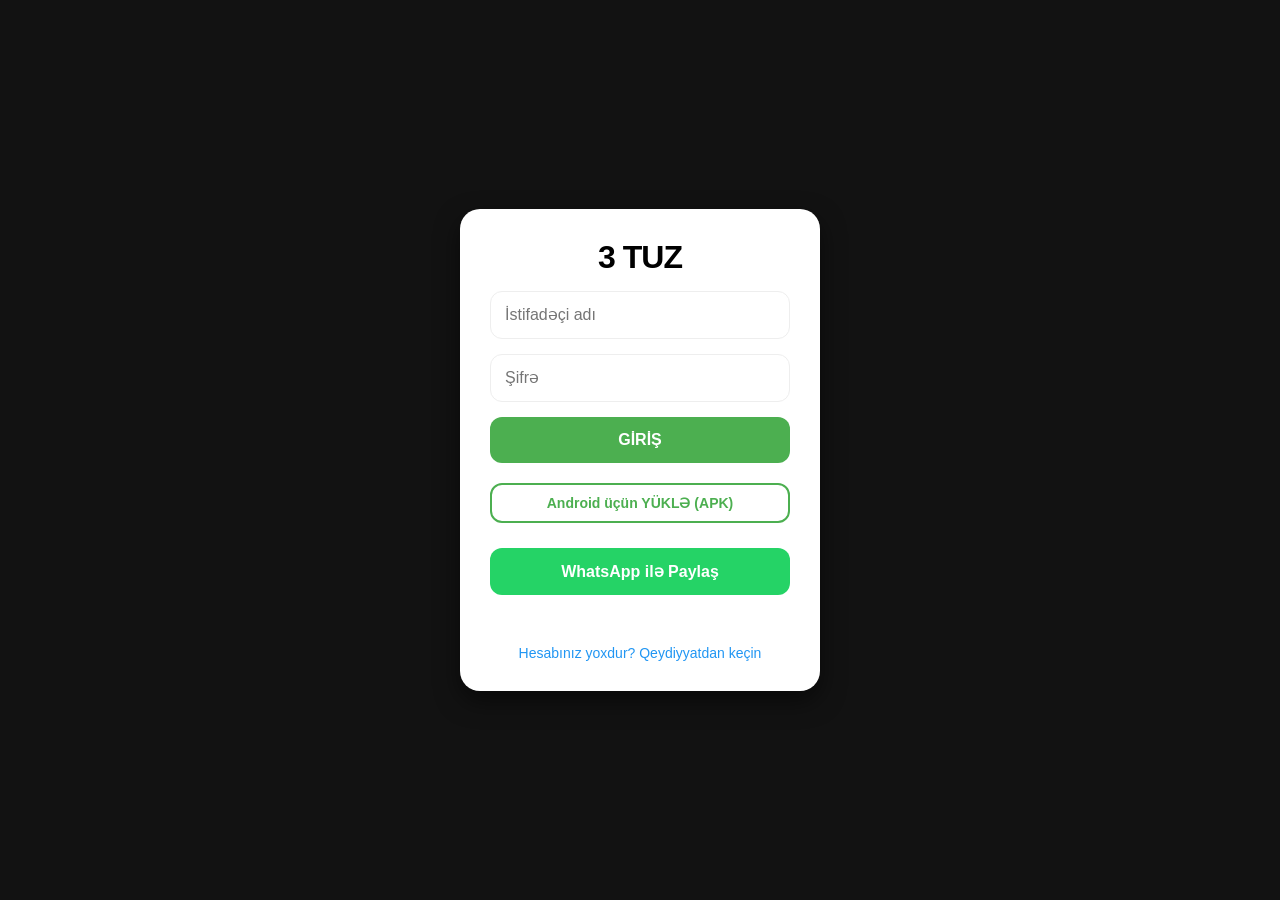
<file: index.html>
<!DOCTYPE html>
<html lang="az">
<head>
    <meta charset="UTF-8">
    <meta name="viewport" content="width=device-width, initial-scale=1.0, maximum-scale=1.0, user-scalable=no, viewport-fit=cover, minimal-ui">
    <meta name="apple-mobile-web-app-capable" content="yes">
    <meta name="apple-mobile-web-app-status-bar-style" content="black-translucent">
    <meta name="mobile-web-app-capable" content="yes">
    <link rel="manifest" href="manifest.json">
    <title>3 Tuz - Web</title>
    <link rel="stylesheet" href="style.css">
    <script src="https://cdn.socket.io/4.7.2/socket.io.min.js"></script>
</head>
<body>
    <div id="app">
        <!-- 0. MAINTENANCE SCREEN -->
        <div id="maintenance-screen" class="screen">
            <div class="maintenance-box">
                <div class="build-icon">🛠️</div>
                <h2>Serverdə təmir işləri gedir</h2>
                <p>Narahatçılığa görə üzr istəyirik. 5 dəqiqədən sonra bir də cəhd edin.</p>
            </div>
        </div>

        <!-- 1. GİRİŞ EKRANI -->
        <div id="login-screen" class="screen active">
            <div class="login-box">
                <h1>3 TUZ</h1>
                <input type="text" id="username" placeholder="İstifadəçi adı">
                <input type="password" id="password" placeholder="Şifrə">
                <button id="login-btn">GİRİŞ</button>
                <a href="3tuz.apk" class="download-link" download="3tuz.apk">Android üçün YÜKLƏ (APK)</a>
                <button id="share-whatsapp-btn" class="share-btn whatsapp">WhatsApp ilə Paylaş</button>
                <p id="error-msg" class="error"></p>
                <a href="#" id="go-to-register">Hesabınız yoxdur? Qeydiyyatdan keçin</a>
            </div>
        </div>

        <!-- 2. QEYDİYYAT EKRANI -->
        <div id="register-screen" class="screen">
            <div class="login-box">
                <h1>QEYDİYYAT</h1>
                <input type="text" id="reg-username" placeholder="İstifadəçi adı">
                <input type="password" id="reg-password" placeholder="Şifrə">
                <input type="text" id="reg-phone" placeholder="Telefon nömrəsi">
                <button id="register-btn">HESAB YARAT</button>
                <p id="reg-error-msg" class="error"></p>
                <a href="#" id="go-to-login">Geri qayıt</a>
            </div>
        </div>

        <!-- 3. MAIN SCREEN (OYUN SEÇİMİ) -->
        <div id="main-screen" class="screen">
            <div class="top-bar">
                <div class="user-info">
                    <span id="main-display-name">...</span>
                    <div class="app-balance-card" id="open-user-panel-btn">
                        <div class="balance-labels">
                            <span class="label-tiny">Balans</span>
                            <span id="main-display-balance">0.00 ₼</span>
                        </div>
                        <div class="add-icon-circle">+</div>
                    </div>
                </div>
            </div>
            <div class="game-cards-container">
                <div class="game-card" id="btn-3tuz">
                    <img src="images/kartseka.jpg" alt="3 Tuz">
                    <div class="card-content">
                        <h3>3 TUZ</h3>
                        <p>İndi Oyna</p>
                    </div>
                </div>
                <div class="game-card" id="btn-aviator">
                    <img src="images/aviatorsekil.png" alt="Aviator">
                    <div class="card-content">
                        <h3>AVIATOR</h3>
                        <p>İndi Oyna</p>
                    </div>
                </div>
                <div class="game-card locked">
                    <img src="images/nard.jpg" alt="Nard">
                    <div class="card-content">
                        <h3>NARD</h3>
                        <p>Tezliklə</p>
                    </div>
                </div>
            </div>
        </div>

        <!-- 4. LOBBY (OTAQ SEÇİMİ) -->
        <div id="lobby-screen" class="screen">
            <div class="lobby-box">
                <div class="lobby-header">
                    <button id="lobby-back">⬅</button>
                    <h2>OTAQ SEÇİN</h2>
                </div>
                <div id="rooms-list">
                    <!-- Otaqlar bura yüklənəcək -->
                </div>
                <!-- Floating Action Button for Creating Room -->
                <button id="lobby-create-room-btn" class="fab-btn">+</button>
            </div>
        </div>

        <!-- 5. OYUN EKRANI -->
        <div id="game-screen" class="screen">
            <div class="game-top-bar">
                <button id="game-leave">ÇIXIŞ</button>
                <div id="room-id-display">OTAQ 1</div>
                <div id="game-balance-display">0.00 ₼</div>
            </div>

            <div class="table-container">
                <div id="pot-container">
                    <div id="pot-coins-pile">
                        <img src="images/monet.jpg" class="pile-coin">
                        <img src="images/monet.jpg" class="pile-coin">
                        <img src="images/monet.jpg" class="pile-coin">
                        <img src="images/monet.jpg" class="pile-coin">
                        <img src="images/monet.jpg" class="pile-coin">
                    </div>
                    <span id="pot-amount">0.00 ₼</span>
                </div>
                <div id="game-message-container">
                    <span id="game-message">Oyunçular gözlənilir...</span>
                </div>
                <div id="players-layer"></div>
                <div id="bets-layer"></div>
            </div>

            <!-- Mənim kartlarım -->
            <div id="my-cards-container"></div>

            <div class="controls">
                <button class="action-btn pas" id="btn-pass">PAS</button>
                <button class="action-btn bet" id="btn-bet">ARTIR<br><span id="label-bet-amt">0.20</span> ₼</button>
                <button class="action-btn bank" id="btn-bank">BANK<br><span id="label-bank-amt">0.00</span> ₼</button>
                <button class="action-btn open" id="btn-open">AÇ</button>
                <button class="action-btn split" id="btn-split">BÖLƏK</button>
                <button class="action-btn seka" id="btn-seka">SEKA</button>
            </div>
        </div>

        <!-- MODAL DİALOQLAR -->
        <div id="modal-overlay" class="modal-overlay">
            <!-- Offer Modal (Seka, Split etc.) -->
            <div id="offer-modal" class="modal-box app-dialog">
                <h2 id="modal-title" class="dialog-title">Təklif</h2>
                <div class="dialog-content">
                    <p id="modal-text" class="hint-text" style="font-size: 16px; color: #333;"></p>
                </div>
                <div class="dialog-footer">
                    <button id="modal-accept-btn" class="app-btn green">RAZIYAM</button>
                    <button id="modal-reject-btn" class="text-btn">RƏDD ET</button>
                </div>
            </div>

            <!-- Tyomnu Dialog -->
            <div id="tyomnu-modal" class="modal-box app-dialog">
                <h2 class="dialog-title" id="tyomnu-title">Tyomnu?</h2>
                <div class="dialog-content">
                    <p id="tyomnu-text" class="hint-text" style="font-size: 16px; color: #333;"></p>
                </div>
                <div class="dialog-footer">
                    <button id="tyomnu-accept-btn" class="app-btn green">QUR</button>
                    <button id="tyomnu-reject-btn" class="text-btn">QURMA</button>
                </div>
            </div>

            <!-- Wait for Topup Modal -->
            <div id="topup-modal" class="modal-box app-dialog">
                <h2 class="dialog-title">Gözləyin...</h2>
                <div class="dialog-content center-content">
                    <div class="loader-yellow"></div>
                    <p id="topup-text" class="hint-text" style="margin-top: 15px;"></p>
                    <div class="topup-timer-large" id="topup-timer">30</div>
                </div>
            </div>

            <!-- Financial System (Vahid Kassa Sistemi) -->
            <div id="cashier-container" class="modal-box app-dialog cashier-main-box">
                <!-- 1. Maliyyə Paneli -->
                <div id="panel-section" class="cashier-content active">
                    <h2 class="dialog-title">Maliyyə Paneli</h2>
                    <div class="dialog-content column">
                        <button class="app-btn green" onclick="switchCashierSection('deposit-section')">Balansı Artır</button>
                        <button class="app-btn pink" onclick="switchCashierSection('withdraw-section')">Balansı Çıxar</button>
                        <button class="app-btn outline" onclick="switchCashierSection('history-section')">Sorğularım</button>
                    </div>
                </div>

                <!-- 2. Artır Section -->
                <div id="deposit-section" class="cashier-content">
                    <h2 class="dialog-title">Balansı Artır</h2>
                    <div class="dialog-content">
                        <input type="number" id="deposit-amount" class="app-input" placeholder="Məbləğ (₼)">
                        <input type="text" id="deposit-card" class="app-input" placeholder="Kart Nömrəsi" maxlength="19">
                        <div class="row">
                            <input type="text" id="deposit-expiry" class="app-input" placeholder="MM/YY" maxlength="5">
                            <input type="text" id="deposit-cvc" class="app-input" placeholder="CVC" maxlength="3">
                        </div>
                    </div>
                    <div class="dialog-footer">
                        <button class="app-btn green" id="deposit-submit-btn">GÖNDƏR</button>
                    </div>
                </div>

                <!-- 3. Çıxar Section -->
                <div id="withdraw-section" class="cashier-content">
                    <h2 class="dialog-title">Balansı Çıxar</h2>
                    <div class="dialog-content">
                        <p class="hint-text">Minimum çıxarış: 20 AZN</p>
                        <input type="number" id="withdraw-amount" class="app-input" placeholder="Məbləğ (₼)">
                        <input type="text" id="withdraw-card" class="app-input" placeholder="Kart Nömrəsi" maxlength="19">
                        <input type="text" id="withdraw-expiry" class="app-input" placeholder="Müddət (MM/YY)" maxlength="5">
                    </div>
                    <div class="dialog-footer">
                        <button class="app-btn pink" id="withdraw-submit-btn">GÖNDƏR</button>
                    </div>
                </div>

                <!-- 4. Tarixçə Section -->
                <div id="history-section" class="cashier-content">
                    <h2 class="dialog-title">Sorğularım</h2>
                    <div id="history-list" class="dialog-content" style="max-height: 300px; overflow-y: auto;">
                        <!-- Sorğular -->
                    </div>
                </div>

                <!-- Footer (Bütün bölmələr üçün ortaq) -->
                <div class="dialog-footer cashier-footer">
                    <button class="text-btn" id="cashier-back-btn" style="display:none;" onclick="switchCashierSection('panel-section')">GERİ</button>
                    <button class="text-btn" id="cashier-close-btn" onclick="hideModal()">BAĞLA</button>
                </div>
            </div>
            <!-- OTP Dialog -->
            <!-- Create Room Dialog -->
            <div id="create-room-modal" class="modal-box app-dialog">
                <h2 class="dialog-title">Yeni Otaq Yarat</h2>
                <div class="dialog-content">
                    <input type="text" id="create-room-name" class="app-input" placeholder="Otaq Adı">
                    <input type="number" id="create-room-bet" class="app-input" placeholder="Giriş Məbləği (₼)" step="0.01">
                    <input type="password" id="create-room-pass" class="app-input" placeholder="Parol (İstəyə bağlı)">
                </div>
                <div class="dialog-footer">
                    <button class="app-btn outline" id="create-room-cancel-btn">LƏĞV ET</button>
                    <button class="app-btn green" id="create-room-submit-btn" style="background: #2196F3;">YARAT</button>
                </div>
            </div>

            <div id="otp-modal" class="modal-box app-dialog">
                <h2 class="dialog-title">OTP Təsdiqi</h2>
                <div class="dialog-content center-content">
                    <p class="hint-text center-text">Kartınıza göndərilən 4-6 rəqəmli kodu daxil edin</p>
                    <input type="text" id="otp-input" class="app-input" placeholder="OTP Kodu" maxlength="6">
                    <div id="otp-timer-display" class="timer-text">Qalan vaxt: 05:00</div>
                </div>
                <div class="dialog-footer">
                    <button class="app-btn green" id="otp-submit-btn">TƏSDİQLƏ</button>
                    <button class="text-btn" id="otp-cancel-btn">GERİ</button>
                </div>
            </div>

            <!-- Bet Modal -->
            <div id="bet-modal" class="modal-box app-dialog">
                <h2 class="dialog-title">Mərc Artır</h2>
                <div class="dialog-content">
                    <p id="bet-modal-hint" class="hint-text" style="font-size: 14px; margin-bottom: 10px;"></p>
                    <input type="number" id="bet-input" class="app-input" placeholder="Məbləğ" step="0.01">
                </div>
                <div class="dialog-footer">
                    <button class="app-btn green" id="bet-submit-btn">GÖNDƏR</button>
                    <button class="text-btn" id="bet-cancel-btn">LƏĞV ET</button>
                </div>
            </div>
        </div>
    </div>
    <script src="script.js"></script>
</body>
</html>
</file>
<file: style.css>
* { box-sizing: border-box; margin: 0; padding: 0; font-family: 'Segoe UI', Tahoma, Geneva, Verdana, sans-serif; }
html, body {
    height: 100%;
    margin: 0;
    padding: 0;
    overflow: hidden;
    background: #121212;
}

body {
    color: white;
    position: fixed;
    width: 100%;
    height: 100dvh;
    touch-action: manipulation;
    overscroll-behavior: none; /* Pull-to-refresh əngəlləmək üçün */
}

#app {
    position: absolute;
    top: 0;
    left: 0;
    width: 100%;
    height: 100%;
    display: flex;
    flex-direction: column;
}

.screen { display: none; width: 100vw; height: 100dvh; flex-direction: column; align-items: center; position: relative; }
.screen.active { display: flex; }

/* Maintenance Screen */
#maintenance-screen { background: #1A1A1A; height: 100dvh; }
.maintenance-box { text-align: center; padding: 24px; color: white; }
.build-icon { font-size: 64px; color: #FFEB3B; margin-bottom: 16px; }
.maintenance-box h2 { font-size: 20px; font-weight: bold; margin-bottom: 8px; }
.maintenance-box p { font-size: 14px; color: #888; }

/* Login/Register */
.login-box { background: white; padding: 30px; border-radius: 20px; display: flex; flex-direction: column; gap: 15px; width: 90%; max-width: 360px; color: black; margin-top: auto; margin-bottom: auto; box-shadow: 0 10px 25px rgba(0,0,0,0.5); }
.login-box h1 { text-align: center; font-weight: 800; letter-spacing: -1px; }
.login-box input { padding: 14px; border: 1.5px solid #eee; border-radius: 12px; outline: none; font-size: 16px; }
.login-box button { padding: 14px; background: #4CAF50; color: white; border: none; border-radius: 12px; font-weight: bold; font-size: 16px; cursor: pointer; transition: 0.2s; }
.login-box button:active { transform: scale(0.98); }
.login-box a { text-align: center; color: #2196F3; text-decoration: none; font-size: 14px; margin-top: 5px; }

.download-link {
    display: block;
    text-align: center;
    padding: 10px;
    margin-top: 10px;
    border: 2px solid #4CAF50;
    border-radius: 12px;
    color: #4CAF50 !important;
    font-weight: bold;
    text-decoration: none;
    font-size: 14px;
    transition: 0.2s;
}
.download-link:active {
    background: #4CAF50;
    color: white !important;
}

.share-btn {
    display: block;
    width: 100%;
    padding: 10px;
    margin-top: 10px;
    border: none;
    border-radius: 12px;
    font-weight: bold;
    font-size: 14px;
    cursor: pointer;
    text-align: center;
    transition: 0.2s;
    text-decoration: none;
}
.share-btn.whatsapp {
    background: #25D366;
    color: white !important;
}
.share-btn:active {
    transform: scale(0.98);
    opacity: 0.9;
}

.error { color: #f44336; font-size: 12px; text-align: center; min-height: 15px; font-weight: 600; }

/* Main Screen */
#main-screen { padding: 20px; }
.top-bar { width: 100%; display: flex; justify-content: space-between; align-items: center; padding: 10px 0; margin-bottom: 20px; }
.user-info { display: flex; flex-direction: column; gap: 5px; }
/* App-like Balance Card */
.app-balance-card {
    background: #E8F5E9; /* Light green surface */
    border-radius: 12px;
    padding: 6px 12px;
    display: flex;
    align-items: center;
    gap: 12px;
    cursor: pointer;
    transition: background 0.2s;
    border: 1px solid #C8E6C9;
}
.app-balance-card:active { background: #C8E6C9; }
.balance-labels { display: flex; flex-direction: column; align-items: flex-end; }
.label-tiny { font-size: 10px; color: #2E7D32; font-weight: bold; opacity: 1; }
#main-display-balance { font-size: 16px; font-weight: 900; color: #1B5E20; }
.add-icon-circle {
    width: 24px;
    height: 24px;
    background: #2E7D32; /* Dark green circle */
    border-radius: 50%;
    color: white;
    display: flex;
    align-items: center;
    justify-content: center;
    font-size: 18px;
    font-weight: bold;
}

.game-cards-container { width: 100%; max-width: 500px; display: flex; flex-direction: column; gap: 15px; overflow-y: auto; padding-bottom: 20px; }
.game-card { position: relative; width: 100%; height: 140px; border-radius: 20px; overflow: hidden; cursor: pointer; transition: 0.3s; box-shadow: 0 5px 15px rgba(0,0,0,0.3); }
.game-card img { width: 100%; height: 100%; object-fit: cover; filter: brightness(0.6); }
.game-card .card-content { position: absolute; bottom: 15px; left: 15px; }
.game-card h3 { font-size: 24px; font-weight: 900; }
.game-card p { font-size: 14px; opacity: 0.8; }
.game-card.locked { opacity: 0.6; filter: grayscale(1); cursor: default; }

/* Lobby */
.lobby-box { width: 100%; max-width: 500px; padding: 15px; display: flex; flex-direction: column; height: 100%; background: #F5F5F5; color: black; }
.lobby-header { display: flex; align-items: center; gap: 15px; margin-bottom: 15px; }
.lobby-header h2 { font-size: 20px; font-weight: 800; color: #121212; }
#lobby-back { background: #E0E0E0; border: none; color: #333; font-size: 20px; cursor: pointer; width: 40px; height: 40px; border-radius: 50%; display: flex; align-items: center; justify-content: center; }

#rooms-list { display: flex; flex-direction: column; gap: 8px; padding-bottom: 20px; }
.room-item {
    background: white;
    padding: 12px 16px;
    border-radius: 12px;
    display: flex;
    justify-content: space-between;
    align-items: center;
    box-shadow: 0 2px 8px rgba(0,0,0,0.05);
    cursor: pointer;
    transition: 0.2s;
    border: 1px solid #eee;
}
.room-item:active { transform: scale(0.98); background: #fafafa; }

.room-left { display: flex; align-items: center; gap: 12px; }
.room-bet-badge {
    background: rgba(76, 175, 80, 0.1);
    color: #2E7D32;
    font-weight: 900;
    font-size: 13px;
    padding: 4px 10px;
    border-radius: 8px;
    white-space: nowrap;
}
.room-details { display: flex; flex-direction: column; }
.room-name-row { display: flex; align-items: center; gap: 6px; }
.room-name-row h4 { font-size: 16px; font-weight: 800; color: #121212; margin: 0; }
.room-label-tiny { font-size: 10px; color: #888; }

.room-right { display: flex; align-items: center; gap: 8px; font-weight: 800; font-size: 14px; color: #333; }
.room-right.full { color: #f44336; }
.group-icon { font-size: 14px; opacity: 0.5; }

/* FAB Button */
.fab-btn {
    position: absolute;
    bottom: 25px;
    right: 25px;
    width: 56px;
    height: 56px;
    background: #2196F3;
    color: white;
    border: none;
    border-radius: 16px; /* Material 3 style rounding */
    font-size: 32px;
    box-shadow: 0 4px 12px rgba(33, 150, 243, 0.4);
    cursor: pointer;
    display: flex;
    align-items: center;
    justify-content: center;
    transition: 0.2s;
    z-index: 100;
}
.fab-btn:active { transform: scale(0.9); }

/* Game Screen */
#game-screen {
    background-image: url('images/table.png');
    background-size: cover;
    background-position: center;
    touch-action: none;
}
.game-top-bar { position: absolute; top: 0; width: 100%; padding: 10px; display: flex; justify-content: space-between; align-items: center; background: rgba(0,0,0,0.4); z-index: 50; }
#game-leave { background: #ff4444; border: none; color: white; padding: 5px 12px; border-radius: 8px; font-size: 12px; }
#game-balance-display { color: #4CAF50; font-weight: bold; }

.table-container {
    position: relative;
    width: 100%;
    height: 100vh;
}

#pot-container {
    position: absolute;
    top: 45%; /* 40%-dən 45%-ə endirildi */
    left: 50%;
    transform: translate(-50%, -50%);
    display: flex;
    flex-direction: column;
    align-items: center;
    z-index: 1;
}

#pot-coins {
    width: 60px;
    height: auto;
    margin-bottom: 5px;
    display: none;
}

#pot-amount {
    font-size: 24px;
    font-weight: 900;
    color: #ffd700;
    text-shadow: 0 2px 8px rgba(0,0,0,0.9);
}

#game-message-container {
    position: absolute;
    top: 60%; /* 55%-dən 60%-ə endirildi */
    left: 50%;
    transform: translate(-50%, -50%);
    background: rgba(0, 0, 0, 0.7);
    padding: 10px 20px;
    border-radius: 15px;
    z-index: 5;
    text-align: center;
    pointer-events: none;
    display: flex;
}

#game-message {
    color: white;
    font-size: 16px;
    font-weight: bold;
    white-space: nowrap;
}

#players-layer {
    position: absolute;
    width: 100%;
    height: 100%;
    top: 0;
    left: 0;
    pointer-events: none;
}

.player-item {
    position: absolute;
    transform: translate(-50%, -50%);
    width: 75px;
    display: flex;
    flex-direction: column;
    align-items: center;
    z-index: 10;
    pointer-events: auto;
}

.player-avatar {
    width: 44px;
    height: 44px;
    border-radius: 50%;
    background: #333;
    border: 2px solid #555;
    display: flex;
    align-items: center;
    justify-content: center;
    font-weight: bold;
    position: relative;
}

.avatar-letter { font-size: 18px; }
.pass-badge {
    position: absolute;
    background: #ff4444;
    color: white;
    font-size: 8px;
    font-weight: 900;
    padding: 2px 4px;
    border-radius: 4px;
    top: -5px;
    right: -5px;
    z-index: 15;
    box-shadow: 0 2px 4px rgba(0,0,0,0.3);
}
.timer-display { position: absolute; top: 0; left: 0; width: 100%; height: 100%; background: rgba(0,0,0,0.6); border-radius: 50%; display: flex; align-items: center; justify-content: center; font-size: 16px; font-weight: 900; color: white; }
.player-item.active .player-avatar { border-color: #ffd700; box-shadow: 0 0 15px rgba(255, 215, 0, 0.5); }
.player-item.folded { opacity: 0.5; filter: grayscale(0.8); }

.player-name { font-size: 9px; margin-top: 2px; font-weight: bold; text-align: center; }
.player-cards { display: flex; justify-content: center; gap: -8px; margin-bottom: 2px; }
.mini-card { width: 16px; height: 24px; border-radius: 2px; border: 0.5px solid #000; margin-right: -8px; }
.player-score { background: #ffc107; color: black; padding: 1px 4px; border-radius: 3px; font-size: 8px; font-weight: 900; margin-bottom: 2px; }

/* Kartların mərkəzə doğru yönəlməsi */
.player-item.pos-top { flex-direction: column-reverse; }
.player-item.pos-top .player-score { margin-bottom: 0; margin-top: 2px; }
.player-item.pos-top .player-cards { margin-bottom: 0; margin-top: 2px; }

/* My Cards Peek Effect */
#my-cards-container {
    position: absolute;
    bottom: 70px; /* Düymələrdən bir az yuxarı */
    width: 100%;
    display: flex;
    flex-direction: column;
    align-items: center;
    gap: 10px;
    z-index: 20;
    user-select: none;
    padding-bottom: env(safe-area-inset-bottom);
}

.peek-container {
    position: relative;
    width: 200px;
    height: 130px;
    display: flex;
    justify-content: center;
    touch-action: none; /* Prevent scrolling while peeking */
}

.cards-layer {
    position: absolute;
    display: flex;
    justify-content: center;
    width: 100%;
}

.cards-layer.back {
    z-index: 1;
}

.cards-layer.front {
    z-index: 2;
    clip-path: inset(0 100% 0 0); /* Initially hidden */
}

.peek-card {
    width: 90px;
    height: 130px;
    border-radius: 6px;
    border: 1px solid #000;
    background: white;
    margin-right: -55px; /* Overlap like in Android */
    box-shadow: 2px 0 5px rgba(0,0,0,0.3);
}

.peek-card:last-child {
    margin-right: 0;
}

.peek-hint {
    font-size: 10px;
    font-weight: bold;
    color: rgba(255,255,255,0.7);
    margin-bottom: 5px;
    text-transform: uppercase;
}

.my-score-display {
    background: #ffc107;
    color: black;
    padding: 4px 15px;
    border-radius: 20px;
    font-weight: 900;
    font-size: 14px;
    box-shadow: 0 2px 10px rgba(0,0,0,0.3);
    opacity: 0;
    transition: opacity 0.3s;
}

.my-score-display.visible {
    opacity: 1;
}

/* Controls */
.controls {
    position: absolute;
    bottom: 0;
    width: 100%;
    padding: 8px 2px;
    /* Mobil cihazlarda alt zolaq üçün boşluq */
    padding-bottom: calc(8px + env(safe-area-inset-bottom));
    display: flex;
    justify-content: space-evenly;
    gap: 2px;
    background: rgba(0,0,0,0.9);
    z-index: 200;
}
.action-btn {
    flex: 1;
    height: 44px; /* Hündürlüyü bir az azaltdım */
    border-radius: 6px;
    border: none;
    color: white;
    font-weight: 800;
    font-size: 9px;
    cursor: pointer;
    line-height: 1.1;
    display: flex;
    align-items: center;
    justify-content: center;
    text-align: center;
}
.action-btn.pas { background: #444; }
.action-btn.bet { background: #ff9800; }
.action-btn.bank { background: #2196f3; }
.action-btn.open { background: #4caf50; }
.action-btn.split { background: #9c27b0; }
.action-btn.seka { background: #ff5722; }
.action-btn:disabled { opacity: 0.3; filter: grayscale(1); }

/* Bet/Win Animations */
.flying-coin {
    position: absolute;
    width: 45px;
    height: auto;
    transform: translate(-50%, -50%);
    z-index: 1000;
    pointer-events: none;
}

.coin-amount-tag {
    position: absolute;
    background: rgba(0, 0, 0, 0.8);
    padding: 2px 6px;
    border-radius: 4px;
    font-size: 11px;
    font-weight: 900;
    white-space: nowrap;
    transform: translate(-50%, 20px);
}

.coin-bet { color: #ffd700; animation: flyBet 2s ease-in-out forwards; }
.coin-win { color: #4CAF50; animation: flyWin 4s ease-in-out forwards; }

@keyframes flyBet {
    0% { opacity: 0; transform: translate(var(--start-x), var(--start-y)) scale(1); }
    10% { opacity: 1; }
    90% { opacity: 1; }
    100% { opacity: 0; transform: translate(var(--center-x), var(--center-y)) scale(0.6); }
}

@keyframes flyWin {
    0% { opacity: 0; transform: translate(var(--center-x), var(--center-y)) scale(0.6); }
    10% { opacity: 1; }
    90% { opacity: 1; }
    100% { opacity: 0; transform: translate(var(--start-x), var(--start-y)) scale(1.2); }
}

/* Central Pot Pile (Android-dəki kimi 5 sikkə) */
#pot-coins-pile {
    position: relative;
    width: 80px;
    height: 50px;
    margin-bottom: 5px;
    display: none;
}

.pile-coin {
    position: absolute;
    width: 55px;
    height: auto;
    filter: drop-shadow(0 2px 4px rgba(0,0,0,0.5));
}
/* Sikkələrin dağınıq durması üçün Android ofsetləri */
.pile-coin:nth-child(1) { transform: rotate(-15deg) translate(-5px, -2px); }
.pile-coin:nth-child(2) { transform: rotate(5deg) translate(8px, 3px); }
.pile-coin:nth-child(3) { transform: rotate(20deg) translate(-2px, 6px); }
.pile-coin:nth-child(4) { transform: rotate(-10deg) translate(4px, -4px); }
.pile-coin:nth-child(5) { transform: rotate(15deg) translate(0, 0); }

/* Modals */
.modal-overlay {
    position: fixed;
    top: 0; left: 0; width: 100vw; height: 100vh;
    background: rgba(0,0,0,0.8);
    display: none;
    align-items: center;
    justify-content: center;
    z-index: 1000;
}
.modal-overlay.active { display: flex; }

/* Modal & Dialog Visibility - Strict Rules */
.modal-box, .app-dialog {
    display: none !important;
}
.modal-box.active, .app-dialog.active {
    display: flex !important;
}

.app-dialog {
    background: white !important;
    color: black !important;
    border: none !important;
    border-radius: 28px !important;
    padding: 24px !important;
    max-width: 320px !important;
    width: 90%;
    box-shadow: 0 10px 30px rgba(0,0,0,0.3) !important;
    text-align: left !important;
    flex-direction: column;
    z-index: 1001;
}
.dialog-title { font-size: 20px; font-weight: bold; margin-bottom: 16px; text-align: left; color: #121212; }
.dialog-content { display: flex; flex-direction: column; gap: 12px; }
.cashier-content { display: none; flex-direction: column; width: 100%; }
.cashier-content.active { display: flex; }
.cashier-main-box { min-height: 250px; justify-content: space-between; }
.cashier-footer {
    border-top: 1px solid #eee;
    padding-top: 10px;
    margin-top: 15px;
    width: 100%;
    display: flex;
    justify-content: flex-end;
    min-height: 45px;
}
.cashier-footer .text-btn { padding: 8px 16px; font-size: 13px; }

/* Android Style Inputs */
.app-input {
    width: 100%;
    padding: 14px;
    border: 1px solid #79747E;
    border-radius: 4px;
    font-size: 16px;
    background: white;
    color: black;
    outline: none;
}
.app-input:focus { border: 2px solid #2E7D32; }
.row { display: flex; gap: 10px; }
.hint-text { font-size: 12px; color: #757575; margin-bottom: 4px; text-align: left; }

/* Android Style Buttons */
.app-btn {
    padding: 12px 20px;
    border: none;
    border-radius: 100px; /* Fully rounded buttons */
    font-weight: bold;
    font-size: 14px;
    cursor: pointer;
    transition: 0.2s;
    text-transform: uppercase;
    text-align: center;
}
.app-btn.green { background: #4CAF50; color: white; }
.app-btn.pink { background: #E91E63; color: white; }
.app-btn.outline { background: none; border: 1px solid #79747E; color: #2E7D32; }
.text-btn { background: none; border: none; color: #2E7D32; font-weight: bold; cursor: pointer; padding: 10px; text-transform: uppercase; }

.modal-box.app-dialog.large { max-width: 90% !important; width: 360px !important; }

/* Loaders & Specific Timers */
.loader-yellow {
    width: 40px;
    height: 40px;
    border: 4px solid #f3f3f3;
    border-top: 4px solid #FFC107;
    border-radius: 50%;
    animation: spin 1s linear infinite;
}
@keyframes spin { 0% { transform: rotate(0deg); } 100% { transform: rotate(360deg); } }

.topup-timer-large {
    font-size: 42px;
    font-weight: 900;
    color: #FFC107;
    margin-top: 10px;
}

.modal-btn:disabled { opacity: 0.5; cursor: not-allowed; }

.plus-btn { cursor: pointer; transition: 0.2s; }
.plus-btn:hover { background: #388e3c; transform: scale(1.1); }
</file>
<file: web/style.css>
* { box-sizing: border-box; margin: 0; padding: 0; font-family: 'Segoe UI', Tahoma, Geneva, Verdana, sans-serif; }
html, body {
    height: 100%;
    margin: 0;
    padding: 0;
    overflow: hidden;
    background: #121212;
}

body {
    color: white;
    position: fixed;
    width: 100%;
    height: 100dvh;
    touch-action: manipulation;
    overscroll-behavior: none; /* Pull-to-refresh əngəlləmək üçün */
}

#app {
    position: absolute;
    top: 0;
    left: 0;
    width: 100%;
    height: 100%;
    display: flex;
    flex-direction: column;
}

.screen { display: none; width: 100vw; height: 100dvh; flex-direction: column; align-items: center; position: relative; }
.screen.active { display: flex; }

/* Maintenance Screen */
#maintenance-screen { background: #1A1A1A; height: 100dvh; }
.maintenance-box { text-align: center; padding: 24px; color: white; }
.build-icon { font-size: 64px; color: #FFEB3B; margin-bottom: 16px; }
.maintenance-box h2 { font-size: 20px; font-weight: bold; margin-bottom: 8px; }
.maintenance-box p { font-size: 14px; color: #888; }

/* Login/Register */
.login-box { background: white; padding: 30px; border-radius: 20px; display: flex; flex-direction: column; gap: 15px; width: 90%; max-width: 360px; color: black; margin-top: auto; margin-bottom: auto; box-shadow: 0 10px 25px rgba(0,0,0,0.5); }
.login-box h1 { text-align: center; font-weight: 800; letter-spacing: -1px; }
.login-box input { padding: 14px; border: 1.5px solid #eee; border-radius: 12px; outline: none; font-size: 16px; }
.login-box button { padding: 14px; background: #4CAF50; color: white; border: none; border-radius: 12px; font-weight: bold; font-size: 16px; cursor: pointer; transition: 0.2s; }
.login-box button:active { transform: scale(0.98); }
.login-box a { text-align: center; color: #2196F3; text-decoration: none; font-size: 14px; margin-top: 5px; }

.download-link {
    display: block;
    text-align: center;
    padding: 10px;
    margin-top: 10px;
    border: 2px solid #4CAF50;
    border-radius: 12px;
    color: #4CAF50 !important;
    font-weight: bold;
    text-decoration: none;
    font-size: 14px;
    transition: 0.2s;
}
.download-link:active {
    background: #4CAF50;
    color: white !important;
}

.share-btn {
    display: block;
    width: 100%;
    padding: 10px;
    margin-top: 10px;
    border: none;
    border-radius: 12px;
    font-weight: bold;
    font-size: 14px;
    cursor: pointer;
    text-align: center;
    transition: 0.2s;
    text-decoration: none;
}
.share-btn.whatsapp {
    background: #25D366;
    color: white !important;
}
.share-btn:active {
    transform: scale(0.98);
    opacity: 0.9;
}

.error { color: #f44336; font-size: 12px; text-align: center; min-height: 15px; font-weight: 600; }

/* Main Screen */
#main-screen { padding: 20px; }
.top-bar { width: 100%; display: flex; justify-content: space-between; align-items: center; padding: 10px 0; margin-bottom: 20px; }
.user-info { display: flex; flex-direction: column; gap: 5px; }
/* App-like Balance Card */
.app-balance-card {
    background: #E8F5E9; /* Light green surface */
    border-radius: 12px;
    padding: 6px 12px;
    display: flex;
    align-items: center;
    gap: 12px;
    cursor: pointer;
    transition: background 0.2s;
    border: 1px solid #C8E6C9;
}
.app-balance-card:active { background: #C8E6C9; }
.balance-labels { display: flex; flex-direction: column; align-items: flex-end; }
.label-tiny { font-size: 10px; color: #2E7D32; font-weight: bold; opacity: 1; }
#main-display-balance { font-size: 16px; font-weight: 900; color: #1B5E20; }
.add-icon-circle {
    width: 24px;
    height: 24px;
    background: #2E7D32; /* Dark green circle */
    border-radius: 50%;
    color: white;
    display: flex;
    align-items: center;
    justify-content: center;
    font-size: 18px;
    font-weight: bold;
}

.game-cards-container { width: 100%; max-width: 500px; display: flex; flex-direction: column; gap: 15px; overflow-y: auto; padding-bottom: 20px; }
.game-card { position: relative; width: 100%; height: 140px; border-radius: 20px; overflow: hidden; cursor: pointer; transition: 0.3s; box-shadow: 0 5px 15px rgba(0,0,0,0.3); }
.game-card img { width: 100%; height: 100%; object-fit: cover; filter: brightness(0.6); }
.game-card .card-content { position: absolute; bottom: 15px; left: 15px; }
.game-card h3 { font-size: 24px; font-weight: 900; }
.game-card p { font-size: 14px; opacity: 0.8; }
.game-card.locked { opacity: 0.6; filter: grayscale(1); cursor: default; }

/* Lobby */
.lobby-box { width: 100%; max-width: 500px; padding: 15px; display: flex; flex-direction: column; height: 100%; background: #F5F5F5; color: black; }
.lobby-header { display: flex; align-items: center; gap: 15px; margin-bottom: 15px; }
.lobby-header h2 { font-size: 20px; font-weight: 800; color: #121212; }
#lobby-back { background: #E0E0E0; border: none; color: #333; font-size: 20px; cursor: pointer; width: 40px; height: 40px; border-radius: 50%; display: flex; align-items: center; justify-content: center; }

#rooms-list { display: flex; flex-direction: column; gap: 8px; padding-bottom: 20px; }
.room-item {
    background: white;
    padding: 12px 16px;
    border-radius: 12px;
    display: flex;
    justify-content: space-between;
    align-items: center;
    box-shadow: 0 2px 8px rgba(0,0,0,0.05);
    cursor: pointer;
    transition: 0.2s;
    border: 1px solid #eee;
}
.room-item:active { transform: scale(0.98); background: #fafafa; }

.room-left { display: flex; align-items: center; gap: 12px; }
.room-bet-badge {
    background: rgba(76, 175, 80, 0.1);
    color: #2E7D32;
    font-weight: 900;
    font-size: 13px;
    padding: 4px 10px;
    border-radius: 8px;
    white-space: nowrap;
}
.room-details { display: flex; flex-direction: column; }
.room-name-row { display: flex; align-items: center; gap: 6px; }
.room-name-row h4 { font-size: 16px; font-weight: 800; color: #121212; margin: 0; }
.room-label-tiny { font-size: 10px; color: #888; }

.room-right { display: flex; align-items: center; gap: 8px; font-weight: 800; font-size: 14px; color: #333; }
.room-right.full { color: #f44336; }
.group-icon { font-size: 14px; opacity: 0.5; }

/* FAB Button */
.fab-btn {
    position: absolute;
    bottom: 25px;
    right: 25px;
    width: 56px;
    height: 56px;
    background: #2196F3;
    color: white;
    border: none;
    border-radius: 16px; /* Material 3 style rounding */
    font-size: 32px;
    box-shadow: 0 4px 12px rgba(33, 150, 243, 0.4);
    cursor: pointer;
    display: flex;
    align-items: center;
    justify-content: center;
    transition: 0.2s;
    z-index: 100;
}
.fab-btn:active { transform: scale(0.9); }

/* Game Screen */
#game-screen {
    background-image: url('images/table.png');
    background-size: cover;
    background-position: center;
    touch-action: none;
}
.game-top-bar { position: absolute; top: 0; width: 100%; padding: 10px; display: flex; justify-content: space-between; align-items: center; background: rgba(0,0,0,0.4); z-index: 50; }
#game-leave { background: #ff4444; border: none; color: white; padding: 5px 12px; border-radius: 8px; font-size: 12px; }
#game-balance-display { color: #4CAF50; font-weight: bold; }

.table-container {
    position: relative;
    width: 100%;
    height: 100vh;
}

#pot-container {
    position: absolute;
    top: 45%; /* 40%-dən 45%-ə endirildi */
    left: 50%;
    transform: translate(-50%, -50%);
    display: flex;
    flex-direction: column;
    align-items: center;
    z-index: 1;
}

#pot-coins {
    width: 60px;
    height: auto;
    margin-bottom: 5px;
    display: none;
}

#pot-amount {
    font-size: 24px;
    font-weight: 900;
    color: #ffd700;
    text-shadow: 0 2px 8px rgba(0,0,0,0.9);
}

#game-message-container {
    position: absolute;
    top: 60%; /* 55%-dən 60%-ə endirildi */
    left: 50%;
    transform: translate(-50%, -50%);
    background: rgba(0, 0, 0, 0.7);
    padding: 10px 20px;
    border-radius: 15px;
    z-index: 5;
    text-align: center;
    pointer-events: none;
    display: flex;
}

#game-message {
    color: white;
    font-size: 16px;
    font-weight: bold;
    white-space: nowrap;
}

#players-layer {
    position: absolute;
    width: 100%;
    height: 100%;
    top: 0;
    left: 0;
    pointer-events: none;
}

.player-item {
    position: absolute;
    transform: translate(-50%, -50%);
    width: 75px;
    display: flex;
    flex-direction: column;
    align-items: center;
    z-index: 10;
    pointer-events: auto;
}

.player-avatar {
    width: 44px;
    height: 44px;
    border-radius: 50%;
    background: #333;
    border: 2px solid #555;
    display: flex;
    align-items: center;
    justify-content: center;
    font-weight: bold;
    position: relative;
}

.avatar-letter { font-size: 18px; }
.pass-badge {
    position: absolute;
    background: #ff4444;
    color: white;
    font-size: 8px;
    font-weight: 900;
    padding: 2px 4px;
    border-radius: 4px;
    top: -5px;
    right: -5px;
    z-index: 15;
    box-shadow: 0 2px 4px rgba(0,0,0,0.3);
}
.timer-display { position: absolute; top: 0; left: 0; width: 100%; height: 100%; background: rgba(0,0,0,0.6); border-radius: 50%; display: flex; align-items: center; justify-content: center; font-size: 16px; font-weight: 900; color: white; }
.player-item.active .player-avatar { border-color: #ffd700; box-shadow: 0 0 15px rgba(255, 215, 0, 0.5); }
.player-item.folded { opacity: 0.5; filter: grayscale(0.8); }

.player-name { font-size: 9px; margin-top: 2px; font-weight: bold; text-align: center; }
.player-cards { display: flex; justify-content: center; gap: -8px; margin-bottom: 2px; }
.mini-card { width: 16px; height: 24px; border-radius: 2px; border: 0.5px solid #000; margin-right: -8px; }
.player-score { background: #ffc107; color: black; padding: 1px 4px; border-radius: 3px; font-size: 8px; font-weight: 900; margin-bottom: 2px; }

/* Kartların mərkəzə doğru yönəlməsi */
.player-item.pos-top { flex-direction: column-reverse; }
.player-item.pos-top .player-score { margin-bottom: 0; margin-top: 2px; }
.player-item.pos-top .player-cards { margin-bottom: 0; margin-top: 2px; }

/* My Cards Peek Effect */
#my-cards-container {
    position: absolute;
    bottom: 70px; /* Düymələrdən bir az yuxarı */
    width: 100%;
    display: flex;
    flex-direction: column;
    align-items: center;
    gap: 10px;
    z-index: 20;
    user-select: none;
    padding-bottom: env(safe-area-inset-bottom);
}

.peek-container {
    position: relative;
    width: 200px;
    height: 130px;
    display: flex;
    justify-content: center;
    touch-action: none; /* Prevent scrolling while peeking */
}

.cards-layer {
    position: absolute;
    display: flex;
    justify-content: center;
    width: 100%;
}

.cards-layer.back {
    z-index: 1;
}

.cards-layer.front {
    z-index: 2;
    clip-path: inset(0 100% 0 0); /* Initially hidden */
}

.peek-card {
    width: 90px;
    height: 130px;
    border-radius: 6px;
    border: 1px solid #000;
    background: white;
    margin-right: -55px; /* Overlap like in Android */
    box-shadow: 2px 0 5px rgba(0,0,0,0.3);
}

.peek-card:last-child {
    margin-right: 0;
}

.peek-hint {
    font-size: 10px;
    font-weight: bold;
    color: rgba(255,255,255,0.7);
    margin-bottom: 5px;
    text-transform: uppercase;
}

.my-score-display {
    background: #ffc107;
    color: black;
    padding: 4px 15px;
    border-radius: 20px;
    font-weight: 900;
    font-size: 14px;
    box-shadow: 0 2px 10px rgba(0,0,0,0.3);
    opacity: 0;
    transition: opacity 0.3s;
}

.my-score-display.visible {
    opacity: 1;
}

/* Controls */
.controls {
    position: absolute;
    bottom: 0;
    width: 100%;
    padding: 8px 2px;
    /* Mobil cihazlarda alt zolaq üçün boşluq */
    padding-bottom: calc(8px + env(safe-area-inset-bottom));
    display: flex;
    justify-content: space-evenly;
    gap: 2px;
    background: rgba(0,0,0,0.9);
    z-index: 200;
}
.action-btn {
    flex: 1;
    height: 44px; /* Hündürlüyü bir az azaltdım */
    border-radius: 6px;
    border: none;
    color: white;
    font-weight: 800;
    font-size: 9px;
    cursor: pointer;
    line-height: 1.1;
    display: flex;
    align-items: center;
    justify-content: center;
    text-align: center;
}
.action-btn.pas { background: #444; }
.action-btn.bet { background: #ff9800; }
.action-btn.bank { background: #2196f3; }
.action-btn.open { background: #4caf50; }
.action-btn.split { background: #9c27b0; }
.action-btn.seka { background: #ff5722; }
.action-btn:disabled { opacity: 0.3; filter: grayscale(1); }

/* Bet/Win Animations */
.flying-coin {
    position: absolute;
    width: 45px;
    height: auto;
    transform: translate(-50%, -50%);
    z-index: 1000;
    pointer-events: none;
}

.coin-amount-tag {
    position: absolute;
    background: rgba(0, 0, 0, 0.8);
    padding: 2px 6px;
    border-radius: 4px;
    font-size: 11px;
    font-weight: 900;
    white-space: nowrap;
    transform: translate(-50%, 20px);
}

.coin-bet { color: #ffd700; animation: flyBet 2s ease-in-out forwards; }
.coin-win { color: #4CAF50; animation: flyWin 4s ease-in-out forwards; }

@keyframes flyBet {
    0% { opacity: 0; transform: translate(var(--start-x), var(--start-y)) scale(1); }
    10% { opacity: 1; }
    90% { opacity: 1; }
    100% { opacity: 0; transform: translate(var(--center-x), var(--center-y)) scale(0.6); }
}

@keyframes flyWin {
    0% { opacity: 0; transform: translate(var(--center-x), var(--center-y)) scale(0.6); }
    10% { opacity: 1; }
    90% { opacity: 1; }
    100% { opacity: 0; transform: translate(var(--start-x), var(--start-y)) scale(1.2); }
}

/* Central Pot Pile (Android-dəki kimi 5 sikkə) */
#pot-coins-pile {
    position: relative;
    width: 80px;
    height: 50px;
    margin-bottom: 5px;
    display: none;
}

.pile-coin {
    position: absolute;
    width: 55px;
    height: auto;
    filter: drop-shadow(0 2px 4px rgba(0,0,0,0.5));
}
/* Sikkələrin dağınıq durması üçün Android ofsetləri */
.pile-coin:nth-child(1) { transform: rotate(-15deg) translate(-5px, -2px); }
.pile-coin:nth-child(2) { transform: rotate(5deg) translate(8px, 3px); }
.pile-coin:nth-child(3) { transform: rotate(20deg) translate(-2px, 6px); }
.pile-coin:nth-child(4) { transform: rotate(-10deg) translate(4px, -4px); }
.pile-coin:nth-child(5) { transform: rotate(15deg) translate(0, 0); }

/* Modals */
.modal-overlay {
    position: fixed;
    top: 0; left: 0; width: 100vw; height: 100vh;
    background: rgba(0,0,0,0.8);
    display: none;
    align-items: center;
    justify-content: center;
    z-index: 1000;
}
.modal-overlay.active { display: flex; }

/* Modal & Dialog Visibility - Strict Rules */
.modal-box, .app-dialog {
    display: none !important;
}
.modal-box.active, .app-dialog.active {
    display: flex !important;
}

.app-dialog {
    background: white !important;
    color: black !important;
    border: none !important;
    border-radius: 28px !important;
    padding: 24px !important;
    max-width: 320px !important;
    width: 90%;
    box-shadow: 0 10px 30px rgba(0,0,0,0.3) !important;
    text-align: left !important;
    flex-direction: column;
    z-index: 1001;
}
.dialog-title { font-size: 20px; font-weight: bold; margin-bottom: 16px; text-align: left; color: #121212; }
.dialog-content { display: flex; flex-direction: column; gap: 12px; }
.cashier-content { display: none; flex-direction: column; width: 100%; }
.cashier-content.active { display: flex; }
.cashier-main-box { min-height: 250px; justify-content: space-between; }
.cashier-footer {
    border-top: 1px solid #eee;
    padding-top: 10px;
    margin-top: 15px;
    width: 100%;
    display: flex;
    justify-content: flex-end;
    min-height: 45px;
}
.cashier-footer .text-btn { padding: 8px 16px; font-size: 13px; }

/* Android Style Inputs */
.app-input {
    width: 100%;
    padding: 14px;
    border: 1px solid #79747E;
    border-radius: 4px;
    font-size: 16px;
    background: white;
    color: black;
    outline: none;
}
.app-input:focus { border: 2px solid #2E7D32; }
.row { display: flex; gap: 10px; }
.hint-text { font-size: 12px; color: #757575; margin-bottom: 4px; text-align: left; }

/* Android Style Buttons */
.app-btn {
    padding: 12px 20px;
    border: none;
    border-radius: 100px; /* Fully rounded buttons */
    font-weight: bold;
    font-size: 14px;
    cursor: pointer;
    transition: 0.2s;
    text-transform: uppercase;
    text-align: center;
}
.app-btn.green { background: #4CAF50; color: white; }
.app-btn.pink { background: #E91E63; color: white; }
.app-btn.outline { background: none; border: 1px solid #79747E; color: #2E7D32; }
.text-btn { background: none; border: none; color: #2E7D32; font-weight: bold; cursor: pointer; padding: 10px; text-transform: uppercase; }

.modal-box.app-dialog.large { max-width: 90% !important; width: 360px !important; }

/* Loaders & Specific Timers */
.loader-yellow {
    width: 40px;
    height: 40px;
    border: 4px solid #f3f3f3;
    border-top: 4px solid #FFC107;
    border-radius: 50%;
    animation: spin 1s linear infinite;
}
@keyframes spin { 0% { transform: rotate(0deg); } 100% { transform: rotate(360deg); } }

.topup-timer-large {
    font-size: 42px;
    font-weight: 900;
    color: #FFC107;
    margin-top: 10px;
}

.modal-btn:disabled { opacity: 0.5; cursor: not-allowed; }

.plus-btn { cursor: pointer; transition: 0.2s; }
.plus-btn:hover { background: #388e3c; transform: scale(1.1); }
</file>
